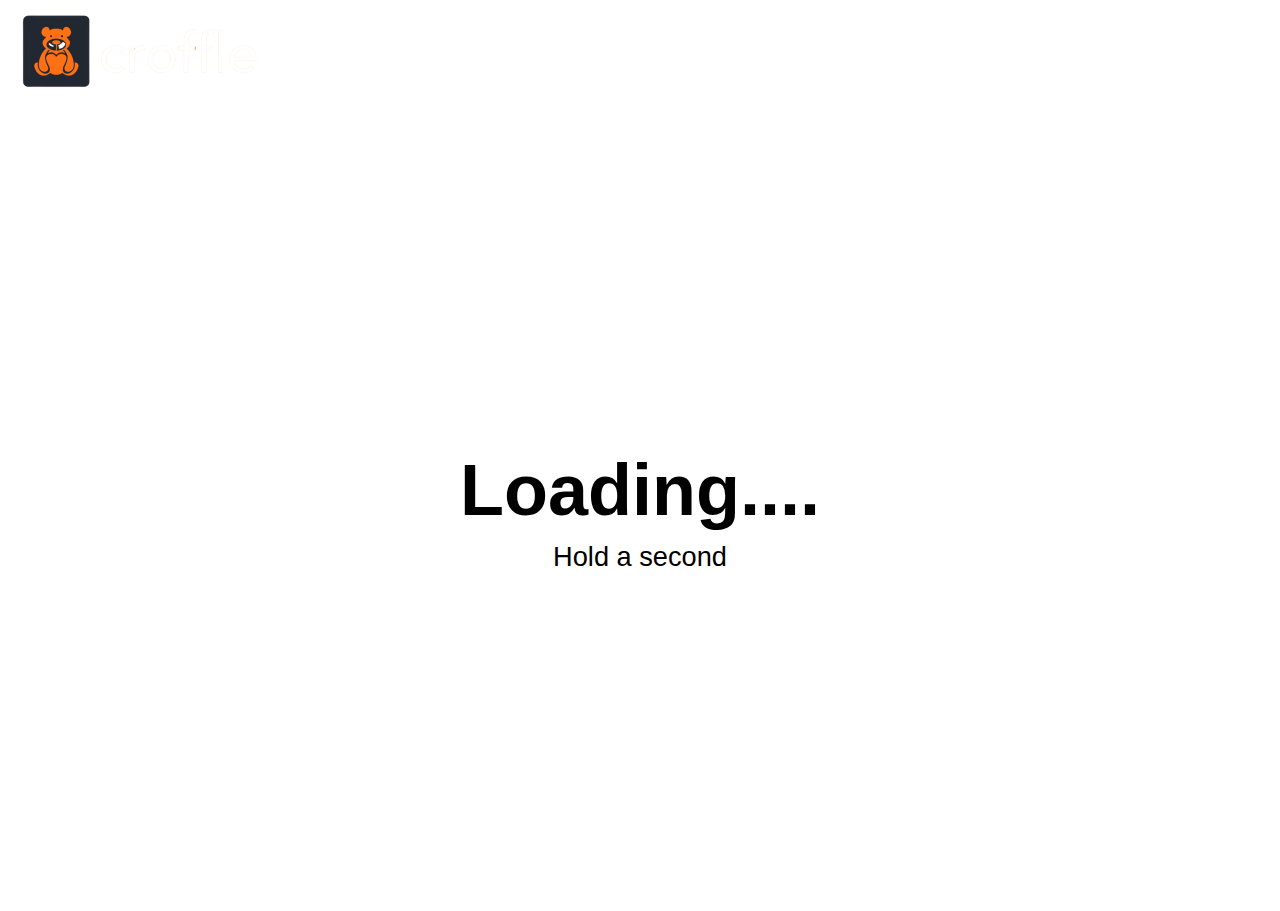
<file: Croffle/LoadingPage.html>
<!DOCTYPE html>
<html lang="en">
<head>
    <meta charset="UTF-8">
    <meta name="viewport" content="width=device-width, initial-scale=1.0">
    <link rel="stylesheet" href="./view/css/app.css">
    <title>Croffle</title>
</head>
<body>
    <div class="home">
        <div class="top">
            <img src="./assets/image 3.png" alt="">
            <!-- <div class="">
                <a href="./view/html/login.html">
                    Login
                </a>
                <button>Create an Account</button>
            </div> -->
        </div>
        <div class="mid">
            <div class="isi">
                <p>Loading....</p>
                <span>Hold a second</span>
            </div>
        </div>
    </div>
</body>
<script>
    setTimeout(get, 2000)
    function get() {
        window.location.href = "./view/html/index.html"
    }
</script>
</html>
</file>
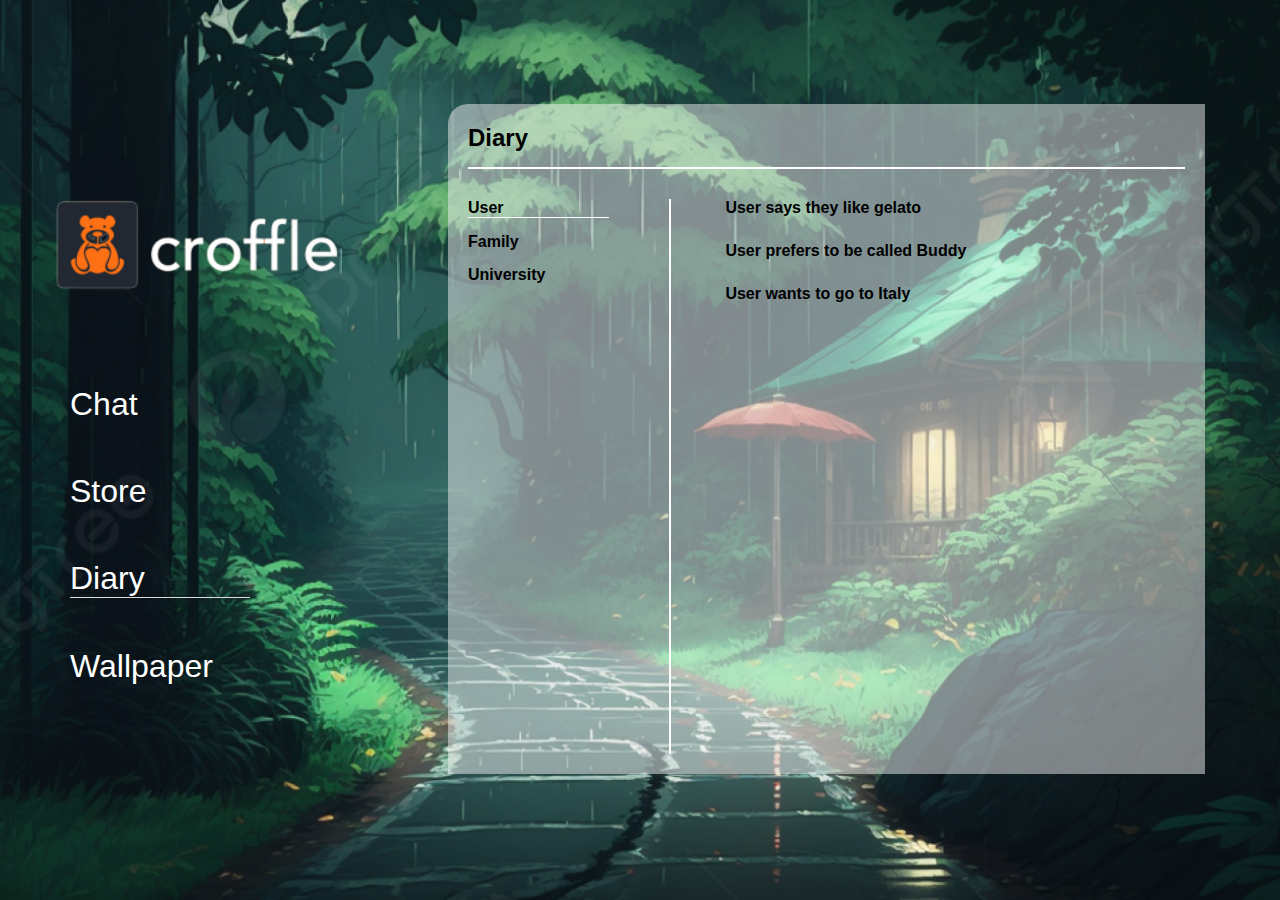
<file: Croffle/view/html/diary.html>
<!DOCTYPE html>
<html lang="en">
<head>
    <meta charset="UTF-8">
    <meta http-equiv="X-UA-Compatible" content="IE=edge">
    <meta name="viewport" content="width=device-width, initial-scale=1.0">
    <link rel="stylesheet" href="./../css/diary.css">
    <title>Diary</title>
</head>
<body>
    <div class="comp" id="wall">
        <div class="grid">
            <div class="nav">
                <a href="index.html">
                    <div class="img">
                        <img src="./../../assets/image 3.png" alt="">
                    </div>
                <ul>
                    <li><a href="./home.html">Chat</a></li>
                    <li><a href="./store.html">Store</a></li>
                    <li class="active"><a href="#">Diary</a></li>
                    <li><a href="./wallpaper.html">Wallpaper</a></li>
                </ul>
            </div>
        </div>

    </div>
    <div class="rectangle"></div>
    <div class="diary-container">
        
        <div class="header">Diary</div>
        <div class="left-section">
          <ul>
      
            <li class="choice">User</li>
      
            <li>Family</li>
      
            <li>University</li>
      
          </ul>
      
        </div>
      
        <div class="right-section">
      
          <ul>
      
            <li>User says they like gelato</li>
      
            <li>User prefers to be called Buddy</li>
      
            <li>User wants to go to Italy</li>
      
          </ul>
      
        </div>
      
      </div>
      
    <script src="./../../index.js"></script>
</body>
</html>
</file>
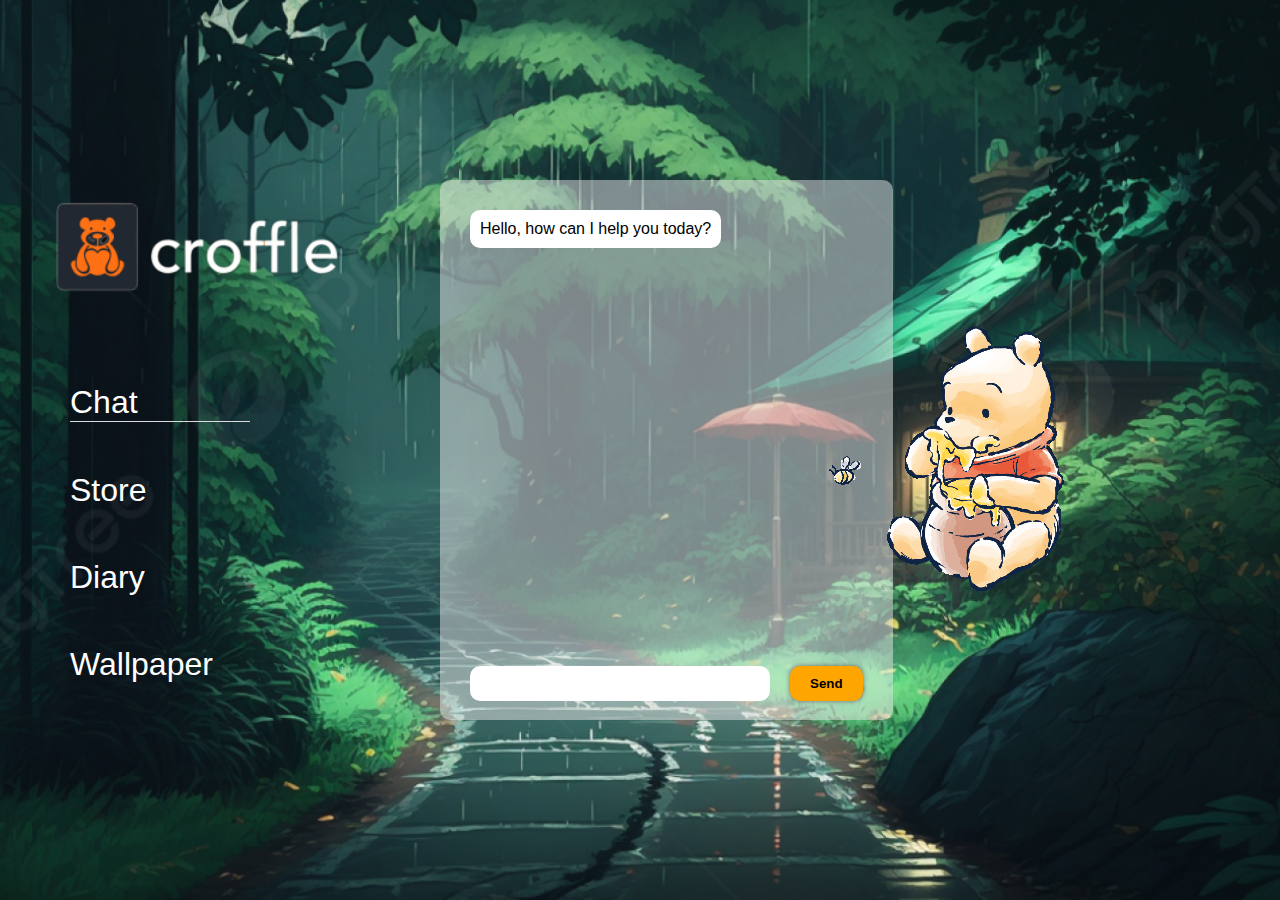
<file: Croffle/view/html/home.html>
</html>
<!DOCTYPE html>
<html lang="en">

<head>
    <meta charset="UTF-8">
    <meta name="viewport" content="width=device-width, initial-scale=1.0">
    <link rel="stylesheet" href="./../css/aicomp.css">
    <title>Croffle</title>
</head>

<body>
    
    <div class="comp" id="wall">
        <div class="grid">
            <div class="nav">
                <a href="index.html">
                    <div class="img">
                        <img src="./../../assets/image 3.png" alt="">
                    </div>
                    <ul>
                        <li class="active"><a href="#">Chat</a></li>
                        <li><a href="./store.html">Store</a></li>
                        <li><a href="./diary.html">Diary</a></li>
                        <li><a href="./wallpaper.html">Wallpaper</a></li>
                    </ul>
                </div>
            </div>
            <div class="chat">
                <div class="body">
                    <div class="text-bubble">Hello, how can I help you today?</div>
                </div>
                <div class="input">
                    <div class="input1">
                        <input type="text" name="" id="input-field">
                    </div>
                    <div class="button">
                        
                        <button style="background-color: orange;">Send</button>
                        
                    </div>
                </div>
            </div>
            <div class="char">
                <img src="./../../assets/pooh-winnie-the-pooh.gif" alt="">
            </div>
        </div>
    </body>
    <script src="./../../index.js"></script>
    

</html>
</file>
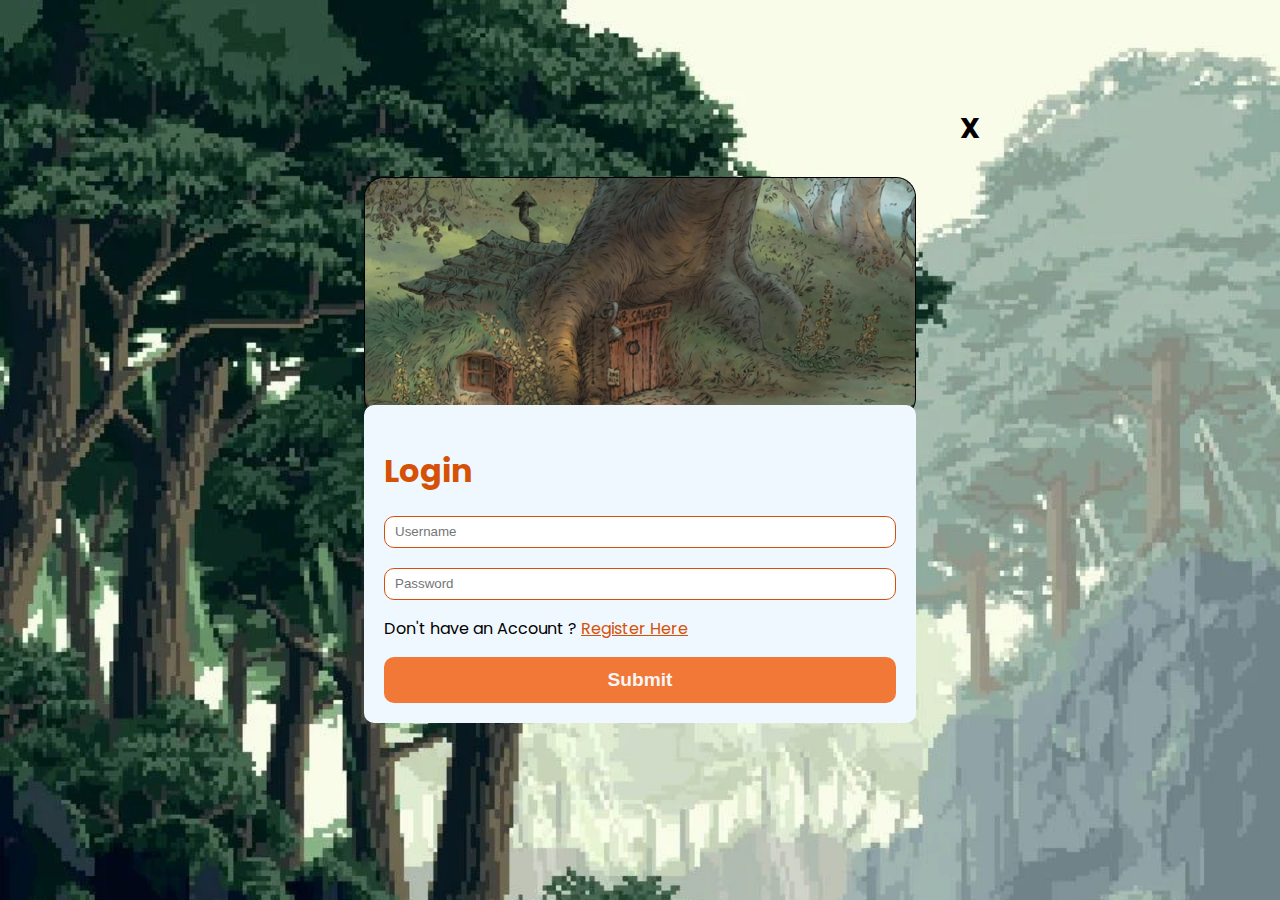
<file: Croffle/view/html/login.html>
<!DOCTYPE html>
<html lang="en">
<head>
    <meta charset="UTF-8">
    <meta name="viewport" content="width=device-width, initial-scale=1.0">
    <link rel="stylesheet" href="./../css/login.css">
    <title>Croffle</title>
</head>
<body>
    <div class="bc">
        <div class="card">
            <div class="card-header">
                <img src="./../../assets/bg-1.png" alt="">
                <a href="index.html" class="close-btn">X</a>                
            </div>
            <div class="card-body">
                <h1>Login</h1>
                <input style="margin-bottom: 20px;" type="text" placeholder="Username">        
                <input type="text" placeholder="Password">
                <p>Don't have an Account ? <span><a href="regis.html" class="linktoreg">Register Here</a></span></p>        
                <button>Submit</button>
            </div>
        </div>
    </div>

    <script src="./../../index.js"></script>
</body>
</html>
</file>
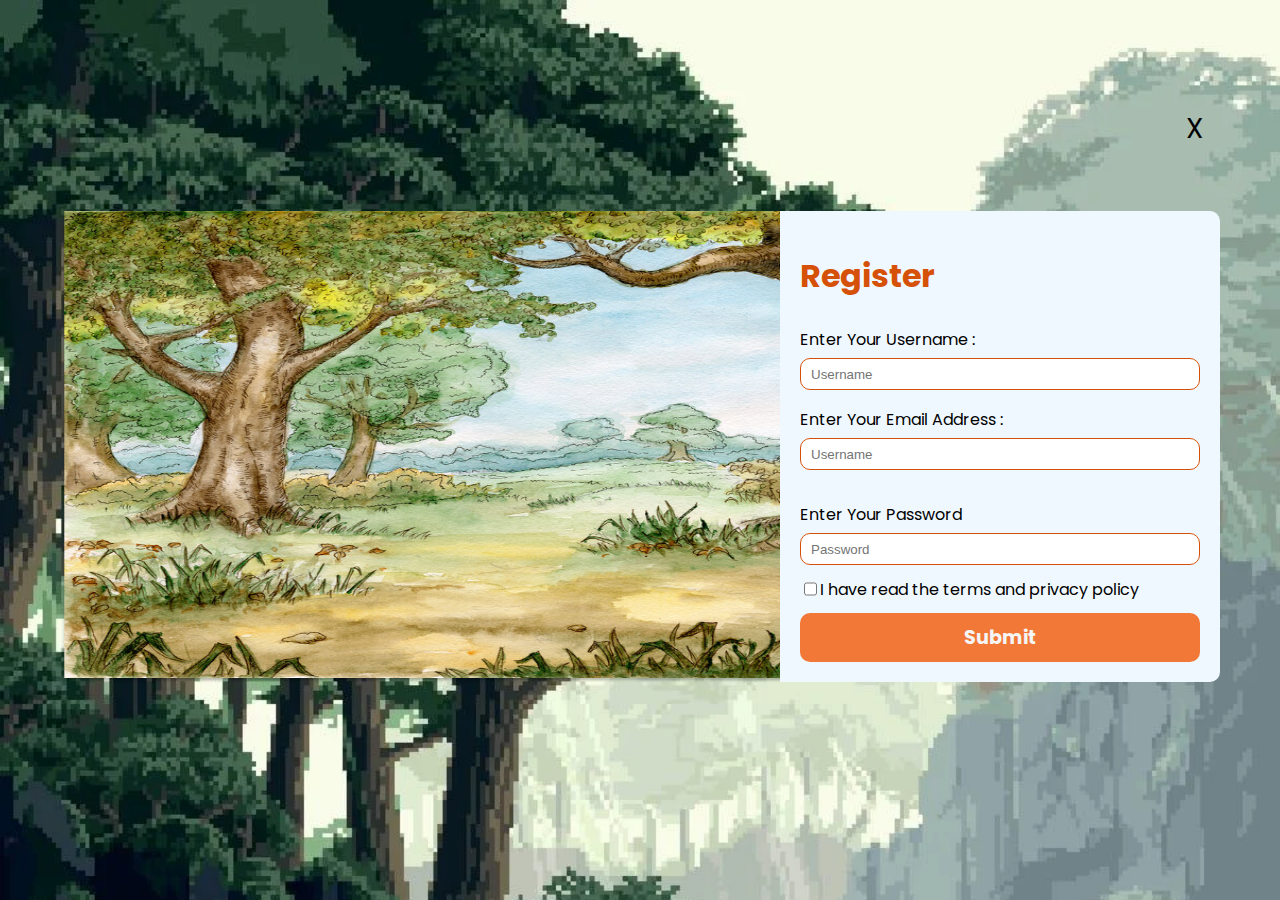
<file: Croffle/view/html/regis.html>
<!DOCTYPE html>
<html lang="en">
<head>
    <meta charset="UTF-8">
    <meta name="viewport" content="width=device-width, initial-scale=1.0">
    <link rel="stylesheet" href="./../css/regis.css">
    <title>Croffle</title>
</head>
<body>
    <div class="bc">
        <div class="card">
            <div class="card-header">
                <img src="./../../assets/bng1.png" alt="">                
            </div>
            <div class="card-body">
                <a href="index.html" class="close-btn">X</a> 
                <h1>Register</h1>
                <label for="">Enter Your Username :</label>
                <input style="margin-bottom: 11px;" type="text" placeholder="Username">
                <label for="">Enter Your Email Address :</label>
                <input style="margin-bottom: 11px;" type="text" placeholder="Username"> 
                <label for="" style="margin-top: 15px;">Enter Your Password</label>       
                <input type="text" placeholder="Password">
                <div class="ask">
                    <input type="checkbox" name="" id="">
                    <label for="">I have read the terms and privacy policy</label>
                </div>        
                <button>Submit</button>
            </div>
        </div>
    </div>
</body>
</html>
</file>
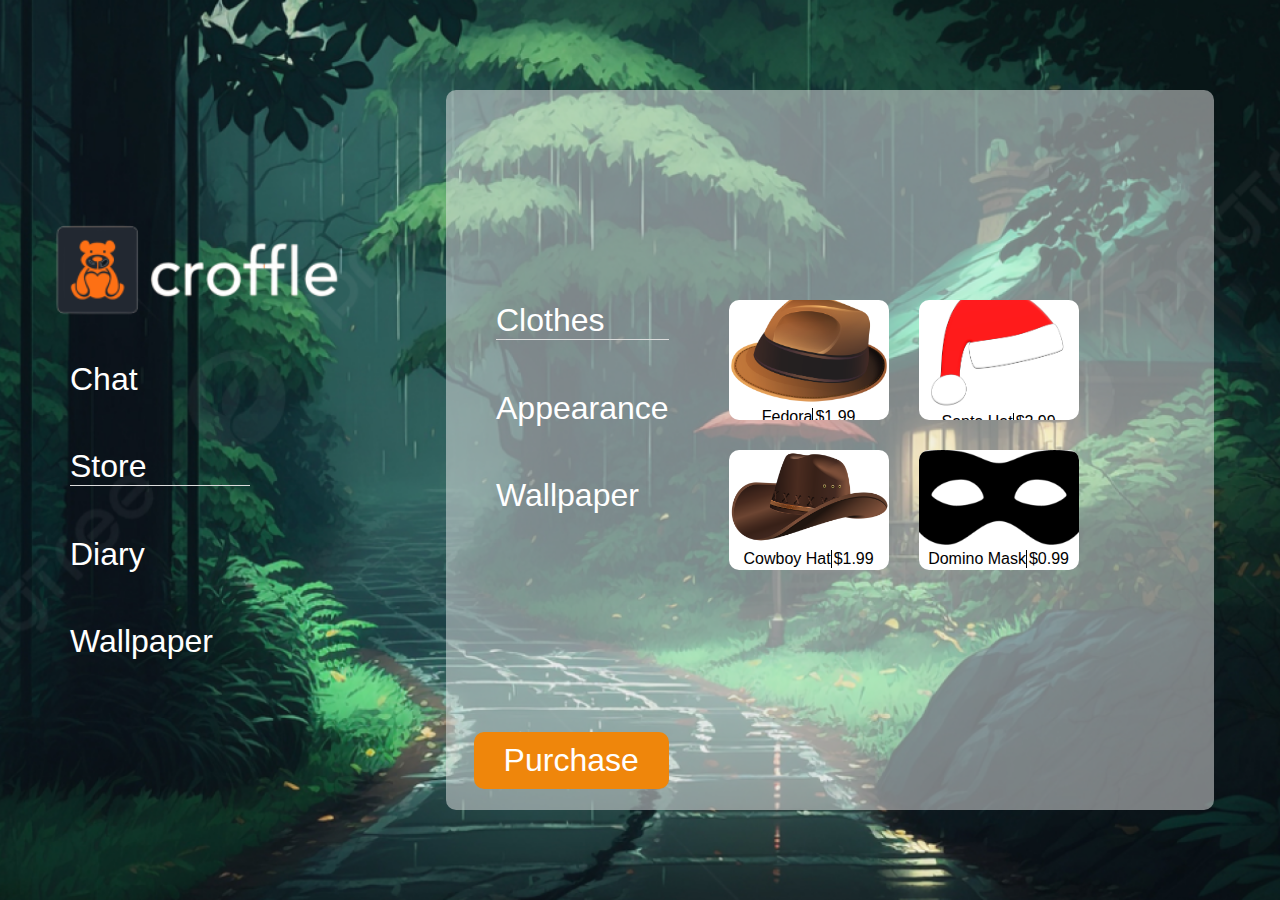
<file: Croffle/view/html/store.html>
<!DOCTYPE html>
<html lang="en">
<head>
    <meta charset="UTF-8">
    <meta name="viewport" content="width=device-width, initial-scale=1.0">
    <link rel="stylesheet" href="./../css/store.css">
    <title>Croffle</title>
</head>
<body>
    <div class="comp" id="wall">
        <div class="grid">
            <div class="nav">  
                <div class="img">
                    <img src="./../../assets/image 3.png" alt="">
                </div>              
                <ul>
                    <li ><a href="./home.html">Chat</a></li>
                    <li  class="active"><a href="#">Store</a></li>
                    <li ><a href="./diary.html">Diary</a></li>
                    <li ><a href="./wallpaper.html">Wallpaper</a></li>
                </ul>
            </div>            
        </div>
        <div class="store">

            <div class="store-container">
          
              <div class="navstore">
          
                <ul>

                    <li class="active"><a href="#">Clothes</a></li>
            
                    <li><a href="#">Appearance</a></li>
            
                    <li><a href="#">Wallpaper</a></li>
            
                  </ul>
          
              </div>
          
              <div class="store-content">
          
                <div class="store-options">
          
                  <div class="store-option-container">
          
                    <div class="store-option">

                        <img src="./../../assets/store 1.png" alt="">
                        <div class="store-option-info">

                            <div class="store-option-name">Fedora</div>
                    
                            <div class="store-option-price">$1.99</div>
                    
                          </div>
            
                      </div>
            
                      <div class="store-option">
            
                        <img src="./../../assets/store 2.png" alt="">
                        <div class="store-option-info">

                            <div class="store-option-name">Santa Hat</div>
                    
                            <div class="store-option-price">$2.99</div>
                    
                          </div>
            
                      </div>

                      <div class="store-option">
            
                        <img src="./../../assets/store 3.png" alt="">
                        <div class="store-option-info">

                            <div class="store-option-name">Cowboy Hat</div>
                    
                            <div class="store-option-price">$1.99</div>
                    
                          </div>
            
                      </div>

                      <div class="store-option">
            
                        <img src="./../../assets/store 4.png" alt="">
                        <div class="store-option-info">

                            <div class="store-option-name">Domino Mask</div>
                    
                            <div class="store-option-price">$0.99</div>
                    
                          </div>
                      </div>

                      <div class="store-option">
            
                        <img src="./../../assets/store 5.png" alt="">
                        <div class="store-option-info">

                            <div class="store-option-name">Face Mask</div>
                    
                            <div class="store-option-price">Free</div>
                    
                          </div>
            
                      </div>

                      <div class="store-option">
            
                        <img src="./../../assets/store 6.png" alt="">
                        <div class="store-option-info">

                            <div class="store-option-name">Bow</div>
                    
                            <div class="store-option-price">$0.99</div>
                    
                          </div>
            
                      </div>

                      <div class="store-option">
            
                        <img src="./../../assets/store 7.png" alt="">
                        <div class="store-option-info">

                            <div class="store-option-name">Sweater</div>
                    
                            <div class="store-option-price">$3.99</div>
                    
                          </div>
            
                      </div>

                      <div class="store-option">
            
                        <img src="./../../assets/store 8.png" alt="">
                        <div class="store-option-info">

                            <div class="store-option-name">Suit</div>
                    
                            <div class="store-option-price">$3.99</div>
                    
                          </div>
            
                      </div>
          
                  </div>
          
                </div>
          
                <div class="store-purchase">
          
                  <button class="btn">Purchase</button>
          
                </div>
          
              </div>
          
            </div>
          
          </div>
    </div>
</body>
<script src="./../../index.js"></script>
</html>
</file>
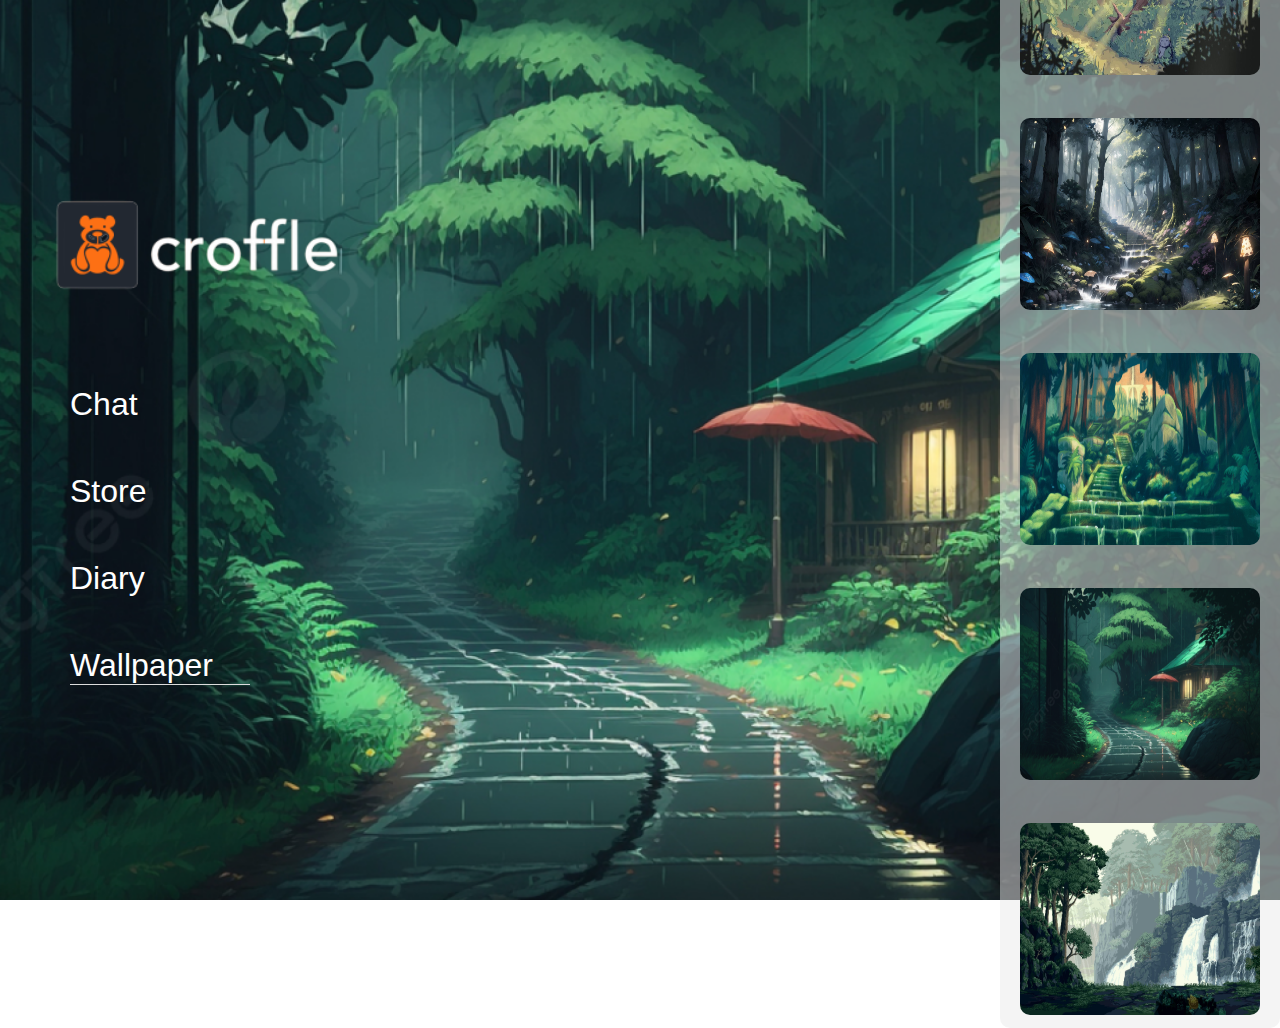
<file: Croffle/view/html/wallpaper.html>
<!DOCTYPE html>
<html lang="en">
<head>
    <meta charset="UTF-8">
    <meta name="viewport" content="width=device-width, initial-scale=1.0">
    <link rel="stylesheet" href="./../css/wallpaper.css">
    <title>Croffle</title>
</head>
<body>
    <div class="comp" id="wall">
        <div class="grid">
            <div class="nav">  
                <a href="index.html">
                    <div class="img">
                        <img src="./../../assets/image 3.png" alt="">
                    </div>            
                <ul>
                    <li><a href="./home.html">Chat</a></li>
                    <li><a href="./store.html">Store</a></li>
                    <li><a href="./diary.html">Diary</a></li>
                    <li class="active"><a href="#">Wallpaper</a></li>
                </ul>
            </div>            
        </div>
        <div class="chat">
            <div class="body"></div>
            <div class="input">
                <button onclick="selectWallpaper('./../../assets/bg1.jpg')">
                    <img src="./../../assets/bg1.jpg" alt="">
                </button>
                <button onclick="selectWallpaper('./../../assets/bg6.jpg')">
                    <img src="./../../assets/bg6.jpg" alt="">
                </button>
                <button onclick="selectWallpaper('./../../assets/bg3.webp')">
                    <img src="./../../assets/bg3.webp" alt="">
                </button>
                <button onclick="selectWallpaper('./../../assets/image-9.png')">
                    <img src="./../../assets/image-9.png" alt="">
                </button>
                <button onclick="selectWallpaper('./../../assets/bg5.webp')">
                    <img src="./../../assets/bg5.webp" alt="">
                </button>
        </div>
    </div>
</body>
<script src="./../../index.js"></script>
</html>
</file>
<file: Croffle/view/css/app.css>
body{
    margin: 0;
    padding: 0;
    font-family: "Poppins", sans-serif;
    font-weight: 700;
    font-style: normal;
}

.mid{
    height: 90vh;
    display: flex;
    justify-content: center;
    align-items: center;
}
.mid p{
    font-size: 4.5rem;
    margin: 10px;
}
.mid .isi{
    text-align: center;

    span{
        font-size: 1.7rem;
        font-weight: lighter;
    }
}
</file>
<file: Croffle/view/css/diary.css>
body{
    margin: 0;
    padding: 0;
    font-family: "Poppins", sans-serif;
    overflow: hidden;
}

.comp{
    background-image: url('./../../assets/image-9.png');
    background-size: cover;
    background-position: center;
    align-items: center;
    height: 100vh;
    display: flex;
    justify-content: space-between;
}
.top{
    padding: 30px 60px;
}
.grid{
    gap: 220px;
    align-items: center;
    padding: 40px 60px 40px 0;

    img{
        width: 20rem;
    }
}
.nav{
    padding: 30px;    
    ul{
        list-style: none;
        color: antiquewhite;
        font-size: 2rem;        
        display: flex;
        flex-direction: column;
        gap: 50px;

        a{
            text-decoration: none;
            color: #ffffff;
        }
    }
    .active{
        border-bottom: 1px gainsboro solid;
        margin-right: 100px;
    }
}

.diary-container {
    position: absolute;
    bottom: 14%;
    left: 35%;
    width: 56%; 
    height: 70%; 
    border-radius: 20px 0 0 0; 
    padding: 20px;
    display: grid;
    grid-template-columns: 1fr 1fr;
    grid-template-rows: auto 1fr;
    gap: 10px;
}

.rectangle {
    position: absolute;
    opacity: 0.5;
    bottom: 14%;
    left: 35%;
    width: 56%;
    height: 70%;
    background-color: #f0f0f0; 
    border-radius: 20px 0 0 0; 
    padding: 20px;
}

.header {
    padding-bottom: 15px;
    grid-column: 1 / -1;
    font-size: 24px;
    font-weight: bold;
    margin-bottom: 20px;
    border-bottom: 2px solid #fff; 
}
  
.left-section {
    border-right: 2px solid #fff; 
    font-weight: bold;
    grid-column: 1;
    margin-right: 150px;
}
  
.left-section ul {
    list-style: none;
    padding: 0;
    margin: 0;
}
  
.left-section li {
    margin-bottom: 15px;
}

.choice {
    border-bottom: 1px solid #fff; 
    width: 70%;
}
  
.right-section {
    font-weight: bold;
    grid-column: 2;
    margin-left: -30%;;
}
  
.right-section ul {
    list-style: none;
    padding: 0;
    margin: 0;
}
  
.right-section li {
    margin-bottom: 25px; 
}
</file>
<file: Croffle/view/css/aicomp.css>
body{
    margin: 0;
    padding: 0;
    font-family: "Poppins", sans-serif;
    overflow: hidden;
}

.comp{
    background-image: url('./../../assets/image-9.png');
    background-size: cover;
    background-position: center;
    align-items: center;
    height: 100vh;
    display: flex;
    justify-content: space-between;
}
.top{
    padding: 30px 60px;
}
.grid{
    gap: 220px;
    align-items: center;
    padding: 40px 60px 40px 0   ;

    img{
        width: 20rem;
    }
}
.nav{
    padding: 30px;    
    ul{
        list-style: none;
        color: antiquewhite;
        font-size: 2rem;        
        display: flex;
        flex-direction: column;
        gap: 50px;

        a{
            text-decoration: none;
            color: #ffffff;
        }
    }
    .active{
        border-bottom: 1px gainsboro solid;
        margin-right: 100px;
    }
}
.chat{
    background-color: rgba(233, 233, 233, 0.5);
    border-radius: 10px;  
    height: 30rem;
    padding: 30px;    
    .body{
        height: 95%;
        overflow-y: auto;
    }
    .input{              
        display: flex;
        gap: 20px;
        align-items: center;  
        
        input{
            padding: 10px 10px;
            width: 300px;
            border-radius: 10px;
            border: none;
            outline: none;
        }
        .button button{
            padding: 10px 20px;
            border-radius: 10px;
            border: none;
            box-shadow: 0 0 5px rgb(105, 105, 105);
            background-color: transparent;
            font-weight: bolder;
            cursor: pointer;
        }
        .button button:hover {
            background-color: gainsboro; 
        }
    }
}

.char {
    margin-right: 10%;
}

.text-bubble {
    background-color: #fff;
    border-radius: 10px;
    padding: 10px;
    margin-bottom: 10px;
    width: fit-content;
    max-width: 80%;
}
  
.text-bubble::before {
    content: "";
    position: absolute;
    top: 50%;
    left: -10px;
    transform: translateY(-50%);
    border-style: solid;
    border-width: 10px 10px 10px 0;
    border-color: transparent #fff;
}
.char{
    display: flex;
    justify-content: center;

    img{
        margin-right: 75%;
    }
}
</file>
<file: Croffle/view/css/login.css>
html {
    scrollbar-width: none;
}
body{
    margin: 0;
    padding: 0;
    font-family: "Poppins", sans-serif;
    font-weight: 700;
    font-style: normal;
    transition: ease-out;
    transition-duration: 1s;
    background-image: url(./../../assets/bg5.webp);
    background-size: 200%;
    background-repeat: no-repeat;
}

@font-face {
    font-family: "Poppins";
    src: url(../../font/Poppins/Poppins-Regular.ttf);
}

@font-face {
    font-family: "MadeGentle";
    src: url(../../font/MADE-Gentle.otf) format('truetype');
}

@font-face {
    font-family: "Poppins";
    src: url(../../font/Poppins/Poppins-Bold.ttf);
    font-weight: bold
}

.home {
    filter: blur(10px);
    background: rgb(239, 160, 11);
    background: linear-gradient(90deg, rgba(239, 160, 11, 1) 10%, rgba(247, 194, 72, 1) 23%);
}

.bc{
    position: absolute;
    top: 0;
    width: 100%;
    height: 100%;
    display: flex;
    justify-content: center;
    align-items: center;
}
.nav{
    display: flex;
    justify-content: space-between;
    padding: 10px 60px;
    align-items: center;
    background: linear-gradient(to bottom, #D65108, #EF860B);

    .left{
        display: flex;
        align-items: center;
        gap: 40px;
        font-size: 1.2rem;

        a{
            text-decoration: none;
            color: #ffffff;
        }
        button{
            padding: 10px 40px;
            border-radius: 10px;
            border: 1px gainsboro solid;
            background-color: transparent;
        }
    }
}
/*carousel*/
.carousel{
    display: flex;
    justify-content: space-between;
    align-items: center;
    padding: 10px 80px;
    height: 80vh;
    border-bottom: 2px rgb(90, 90, 90) solid;

    h1{
        font-size: 4.3rem;
        font-weight: bold;
        margin: 0;
        color: #D65108;
    }
    p{
        font-size: 1.5rem;
        font-weight: normal;
        color: #ffffff;
    }
    button{
        padding: 20px 80px;
        background-color: rgba(247,194,72,1);
        box-shadow: 1px 2px rgb(54, 54, 54);
        border-radius: 20px;
        border: none;
        color: #ffffff;
        font-size: 1.2rem;
        margin: 0;
    }
}

.bc .card-body{
    background-color: aliceblue;
    padding: 20px;
    display: flex;
    flex-direction: column;
    font-weight: normal;
    /* gap: 10px; */
    border-radius: 10px;
    h1{
        color: #D65108;
        font-weight: bolder;
    }

    input{
        height: 30px;
        border-radius: 10px;
        border: 1px #D65108 solid;
        padding: 0 10px;
        outline: none;
    }
    button{
        padding: 12px ;
        border-radius: 10px;
        border: none;
        background-color: #f17836;
        font-size: 1.2rem;
        color: whitesmoke;
        font-weight: bold;
    }
}

.card{
    display: flex;
    justify-content : center;
    flex-direction: column;
}

.card-body{
    margin-top: -20px;
    border-radius: 0;
    display: flex;
}  

.linktoreg{
    color: #D65108;
}

.close-btn {
    position: absolute;
    top: 12%;
    left: 75%;
    font-size: 28px;
    cursor: pointer;
    background-color: transparent;
    border: none;
    padding: 0;
    text-decoration: none;
    color: black;
    
}
  
.close-btn:hover {
    color: #D65108;
}
</file>
<file: Croffle/view/css/regis.css>
html {
    scrollbar-width: none;
}
body {
    margin: 0;
    padding: 0;
    font-family: "Poppins", sans-serif;
    font-weight: 700;
    font-style: normal;
    transition: ease-out;
    transition-duration: 1s;
    background-image: url(./../../assets/bg5.webp);
    background-size: 200%;
    background-repeat: no-repeat;
}
@font-face {
    font-family: "Poppins";
    src: url(../../font/Poppins/Poppins-Regular.ttf);
}

@font-face {
    font-family: "Poppins";
    src: url(../../font/Poppins/Poppins-Bold.ttf);
    font-weight: bold
}

.home {
    filter: blur(10px);
    background: rgb(239, 160, 11);
    background: linear-gradient(90deg, rgba(239, 160, 11, 1) 10%, rgba(247, 194, 72, 1) 23%);
}

.bc {
    position: absolute;
    top: 0;
    width: 100%;
    height: 100%;
    display: flex;
    justify-content: start;
    align-items: center;
}

.nav {
    display: flex;
    justify-content: space-between;
    padding: 10px 60px;
    align-items: center;
    background: linear-gradient(to bottom, #D65108, #EF860B);

    .left {
        display: flex;
        align-items: center;
        gap: 40px;
        font-size: 1.2rem;

        a {
            text-decoration: none;
            color: #ffffff;
        }

        button {
            padding: 10px 40px;
            border-radius: 10px;
            border: 1px gainsboro solid;
            background-color: transparent;
        }
    }
}

/*carousel*/
.carousel {
    display: flex;
    justify-content: space-between;
    align-items: center;
    padding: 10px 80px;
    height: 80vh;
    border-bottom: 2px rgb(90, 90, 90) solid;

    h1 {
        font-size: 4.3rem;
        font-weight: bold;
        margin: 0;
        color: #D65108;
    }

    p {
        font-size: 1.5rem;
        font-weight: normal;
        color: #ffffff;
    }

    button {
        padding: 20px 80px;
        background-color: rgba(247, 194, 72, 1);
        box-shadow: 1px 2px rgb(54, 54, 54);
        border-radius: 20px;
        border: none;
        color: #ffffff;
        font-size: 1.2rem;
        margin: 0;
    }
}

.bc {
    display: flex;
    justify-content: center;
    .card{
        display: flex;
        align-items: start;
        img{
            width: 45rem;
            height: 29.5rem;
        }
    }
    .card-body {
        background-color: aliceblue;
        padding: 20px;
        width: 25rem;
        gap: 6px;
        display: flex;
        flex-direction: column;
        font-weight: normal;
        /* gap: 10px; */
        border-top-right-radius: 10px;
        border-bottom-right-radius: 10px;
        .r{
            display: flex;
            justify-content: start;
            .gen{
                display: flex;
                align-items: center;
                padding-top: 10px;
                gap: 5px;
                margin-right: 50px;

                input{
                    margin: 0 0 0 0;
                }
            }
        }
        h1 {
            color: #D65108;
            font-weight: bolder;
        }

        input {
            height: 30px;
            border-radius: 10px;
            border: 1px #D65108 solid;
            padding: 0 10px;
            outline: none;
        }

        button {
            padding: 10px;
            border-radius: 10px;
            border: none;
            background-color: #f17836;
            font-size: 1.2rem;
            color: whitesmoke;
            font-family: "Poppins";
            font-weight: bold;
        }

        .ask{
            display: flex;
            align-items: center;
        }
    }

}

.close-btn {
    position: absolute;
    top: 12%;
    right: 6%;
    font-size: 28px;
    cursor: pointer;
    background-color: transparent;
    border: none;
    padding: 0;
    text-decoration: none;
    color: black;
}
  
.close-btn:hover {
    color: #D65108;
}
</file>
<file: Croffle/view/css/store.css>
body{
    margin: 0;
    padding: 0;
    font-family: "Poppins", sans-serif;
    overflow: hidden;
}

.comp{
    background-image: url('./../../assets/image-9.png');
    background-size: cover;
    background-position: center;
    align-items: center;
    height: 100vh;
    display: flex;
    justify-content: space-between;    
}
.top{
    padding: 30px 60px;
}
.grid{
    /* gap: 220px; 
    align-items: center; 
    padding: 40px 60px 40px 0;  */

    img{
        width: 20rem;
    }
}
.nav{
    padding: 30px;
    ul{
        list-style: none;
        color: antiquewhite;
        font-size: 2rem;
        display: flex;
        flex-direction: column;
        gap: 50px;

        a{
            text-decoration: none;
            color: #ffffff;
        }
    }
    .active{
        border-bottom: 1px gainsboro solid;
        margin-right: 100px;
    }
}

.store {

    background-color: rgba(233, 233, 233, 0.5);
  
    border-radius: 10px;
  
    overflow-x: scroll;
  
    height: 80vh;
  
    display: flex;
  
    align-items: center;
  
    max-width: 60%; 
  
    margin: 0 auto; 

    scrollbar-width: none;
  
  }
  
  
  .store-container {
  
    width: 100%;
  
    display: flex;
  
    justify-content: space-between;
  
  }
  
  
  .navstore {

    margin-top: -40px;

    padding: 10px;
  
    ul {
  
      list-style: none;
  
      color: antiquewhite;
  
      font-size: 2rem;
  
      display: flex;
  
      flex-direction: column;
  
      gap: 50px;
  
  
      a {
  
        text-decoration: none;
  
        color: #ffffff;
  
      }
  
    }
  
    .active {
  
      border-bottom: 1px gainsboro solid;
  
    }
  
  }
  
  
  .store-content {
  
    display: flex;
  
    flex-direction: column;
  
    gap: 20px;
  
    width: 100%;
  
  }
  
  
  .store-options {

    margin-left: 50px;
  
    display: flex;
    
    scrollbar-width: none;

    flex-direction: column;

    overflow-y: auto;
  
    flex-wrap: wrap;
  
    gap: 30px;
  
    height: 300px;
  
  }
  
  
  .store-option-container {
  
    display: flex;
  
    gap: 30px;

    flex-wrap: wrap;
  
  }
  
  
  .store-option {

    display: flex;

  flex-direction: column;

  align-items: center;
  
    width: 160px;
  
    height: 120px;
  
    border-radius: 10px;
  
    overflow: hidden;
  
    display: flex;
  
    align-items: center;
  
    justify-content: center;
  
    background-color: white;
    img {

        width: 100%;
    
        height: 100%;
    
        object-fit: cover;
    
      }
  
  }
  
  
  .store-purchase {
  
    position: absolute; 

  bottom: 10%; 

  left: 37%; 

  display: flex;

  justify-content: flex-start; 

  align-items: center;

  height: 100px;
  
  }
  
  
  .btn {
  
    background-color: #EF860B;
  
    border: none;
  
    color: white;
  
    font-size: 2rem;
  
    padding: 10px 30px;
  
    border-radius: 10px;
  
    cursor: pointer;
  
  }

  .btn:hover {
    background-color: #D65108; 
    color: #fff;
    cursor: pointer;
  }

  .store-option-info {

    color: #010001;

    display: flex;
  
    flex-direction: row;
  
    align-items: center;
  
    margin-top: 5px;
  
  }
  
  
  .store-option-name {
  
    font-size: 16px;
  
    margin-bottom: 2px;

    border-right: 1px solid #000; 

    margin-right: 2px;
  
  }
  
  
  .store-option-price {
  
    font-size: 16px;

    margin-bottom: 2px;
  
  }
</file>
<file: Croffle/view/css/wallpaper.css>
body{
    margin: 0;
    padding: 0;
    font-family: "Poppins", sans-serif;
    overflow: hidden;
}

.comp{
    background-image: url('./../../assets/image-9.png');
    background-size: cover;
    background-position: center;
    align-items: center;
    height: 100vh;
    display: flex;
    justify-content: space-between;
}
.top{
    padding: 30px 60px;
}
.grid{
    gap: 220px;
    align-items: center;
    padding: 40px 60px 40px 0   ;

    img{
        width: 20rem;
    }
}
.nav{
    padding: 30px;    
    ul{
        list-style: none;
        color: antiquewhite;
        font-size: 2rem;        
        display: flex;
        flex-direction: column;
        gap: 50px;

        a{
            text-decoration: none;
            color: #ffffff;
        }
    }
    .active{
        border-bottom: 1px gainsboro solid;
        margin-right: 100px;
    }
}
.chat{
    background-color: rgba(233, 233, 233, 0.5);
    border-radius: 10px; 
    overflow-x: scroll;       
    img{
        width: 15rem;
        height: 12rem;
        border-radius: 10px;
    }
    .input{              
        display: flex;
        flex-direction: column;
        gap: 20px;
        align-items: center;             


        input{
            padding: 10px 10px;
            width: 300px;
            border-radius: 10px;
            border: none;
        }
        button{
            padding: 10px 20px;
            border-radius: 10px;
            border: none;
            background-color: transparent;
            font-weight: bolder;
            cursor: pointer;
        }
    }
}
</file>
